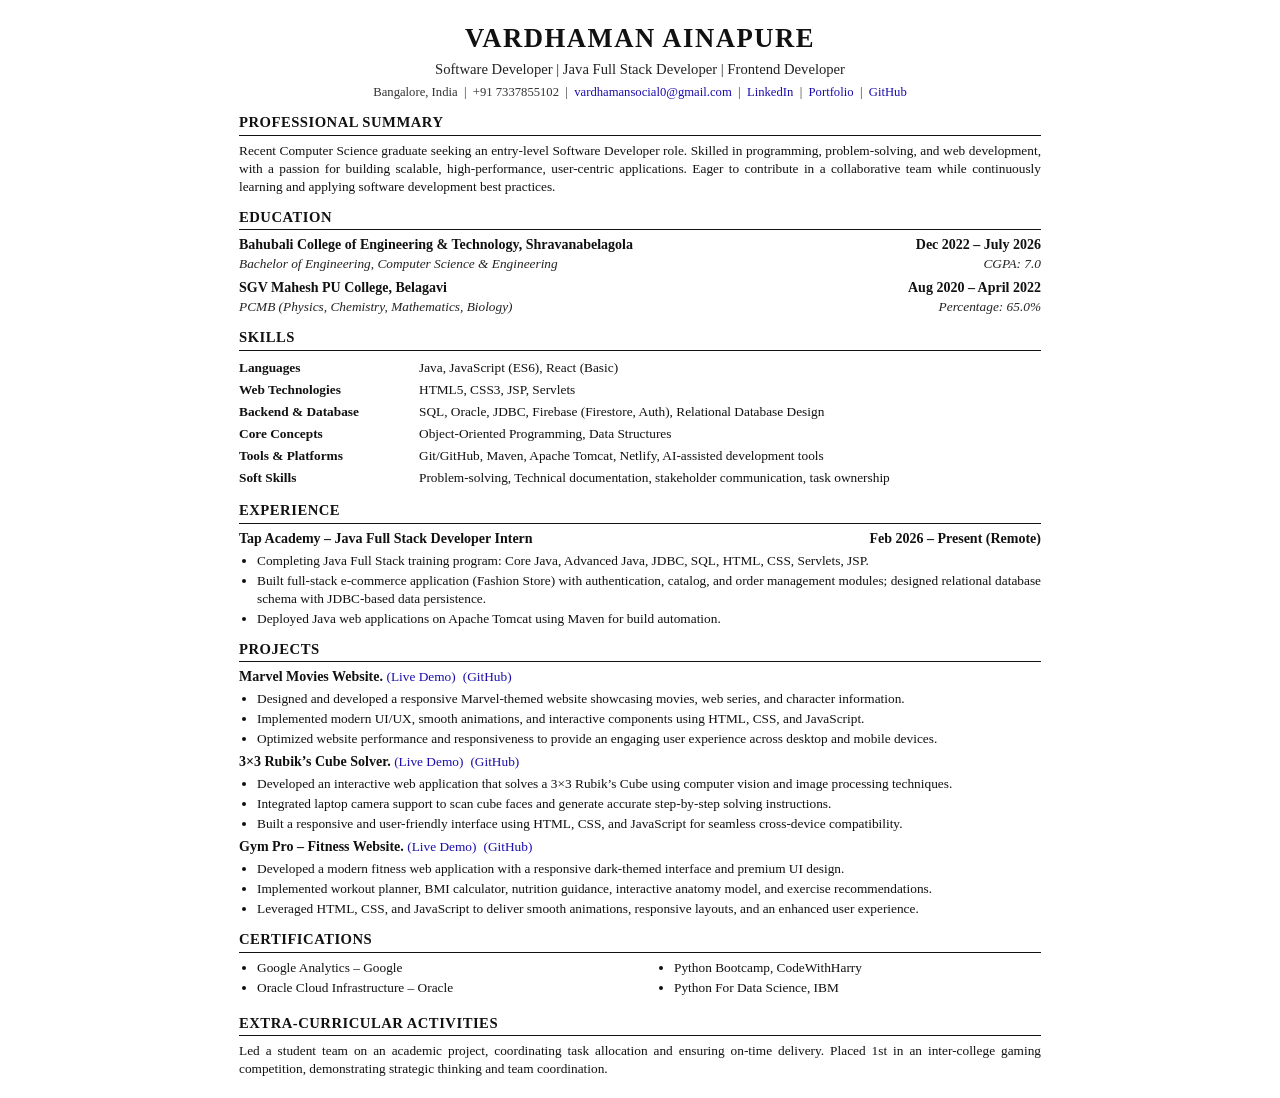
<file: resume.html>
<!DOCTYPE html>
<html lang="en">
<head>
  <meta charset="UTF-8">
  <meta name="viewport" content="width=device-width, initial-scale=1.0">
  <title>Vardhaman Ainapure - Resume</title>
  <style>
    @page {
      size: A4;
      margin: 18mm 18mm 18mm 18mm;
    }
    * {
      box-sizing: border-box;
      margin: 0;
      padding: 0;
      -webkit-tap-highlight-color: transparent;
    }
    body {
      font-family: 'Times New Roman', Times, serif;
      color: #111;
      line-height: 1.35;
      font-size: 10.5pt;
      background: #fff;
      padding: 20px 24px;
      max-width: 850px;
      margin: 0 auto;
    }
    @media (max-width: 600px) {
      body {
        padding: 16px 14px;
        font-size: 10pt;
      }
      .entry-header, .entry-sub {
        flex-direction: column;
        gap: 2px;
      }
      .skills-table td {
        display: block;
        width: 100% !important;
      }
      .skill-cat {
        margin-top: 6px;
      }
    }
    .header {
      text-align: center;
      margin-bottom: 12px;
    }
    .name {
      font-size: 20pt;
      font-weight: 700;
      letter-spacing: 1.5px;
      text-transform: uppercase;
      margin-bottom: 4px;
    }
    .roles {
      font-size: 11pt;
      color: #222;
      margin-bottom: 4px;
    }
    .contact-row {
      font-size: 9.5pt;
      color: #333;
    }
    .contact-row a {
      color: #1a0dab;
      text-decoration: none;
    }
    .contact-row a:hover {
      text-decoration: underline;
    }
    .sec-title {
      font-size: 11pt;
      font-weight: bold;
      text-transform: uppercase;
      letter-spacing: 0.5px;
      border-bottom: 1px solid #111;
      padding-bottom: 2px;
      margin-top: 12px;
      margin-bottom: 6px;
    }
    .summary-text {
      text-align: justify;
      font-size: 10pt;
      line-height: 1.35;
    }
    .entry-header {
      display: flex;
      justify-content: space-between;
      font-weight: bold;
      font-size: 10.5pt;
      margin-top: 4px;
    }
    .entry-sub {
      display: flex;
      justify-content: space-between;
      font-style: italic;
      font-size: 10pt;
      color: #222;
      margin-bottom: 2px;
    }
    .skills-table {
      width: 100%;
      font-size: 10pt;
      border-collapse: collapse;
    }
    .skills-table td {
      padding: 2px 0;
      vertical-align: top;
    }
    .skill-cat {
      font-weight: bold;
      width: 180px;
    }
    ul.bullet-list {
      margin-left: 18px;
      margin-top: 3px;
      margin-bottom: 5px;
    }
    ul.bullet-list li {
      font-size: 10pt;
      line-height: 1.35;
      margin-bottom: 2px;
      text-align: justify;
    }
    .proj-name {
      font-weight: bold;
      font-size: 10.5pt;
      margin-top: 5px;
    }
    .proj-name a {
      color: #1a0dab;
      text-decoration: none;
      font-weight: normal;
      font-size: 10pt;
    }
    .certs-grid {
      display: flex;
      flex-wrap: wrap;
      justify-content: space-between;
      margin-top: 4px;
    }
    .certs-col {
      width: 48%;
    }
    .certs-col ul {
      margin-left: 18px;
    }
    .certs-col li {
      font-size: 10pt;
      margin-bottom: 2px;
    }
    .extra-text {
      font-size: 10pt;
      text-align: justify;
      margin-top: 4px;
    }
    @media print {
      body {
        padding: 0;
      }
    }
  </style>
</head>
<body>

  <div class="header">
    <div class="name">VARDHAMAN AINAPURE</div>
    <div class="roles">Software Developer | Java Full Stack Developer | Frontend Developer</div>
    <div class="contact-row">
      Bangalore, India &nbsp;|&nbsp; 
      +91 7337855102 &nbsp;|&nbsp; 
      <a href="mailto:vardhamansocial0@gmail.com">vardhamansocial0@gmail.com</a> &nbsp;|&nbsp; 
      <a href="https://linkedin.com">LinkedIn</a> &nbsp;|&nbsp; 
      <a href="https://vardhaman.netlify.app">Portfolio</a> &nbsp;|&nbsp; 
      <a href="https://github.com/vardhaaman123">GitHub</a>
    </div>
  </div>

  <div class="sec-title">PROFESSIONAL SUMMARY</div>
  <p class="summary-text">
    Recent Computer Science graduate seeking an entry-level Software Developer role. Skilled in programming, problem-solving, and web development, with a passion for building scalable, high-performance, user-centric applications. Eager to contribute in a collaborative team while continuously learning and applying software development best practices.
  </p>

  <div class="sec-title">EDUCATION</div>
  <div class="entry-header">
    <span>Bahubali College of Engineering &amp; Technology, Shravanabelagola</span>
    <span>Dec 2022 &ndash; July 2026</span>
  </div>
  <div class="entry-sub">
    <span>Bachelor of Engineering, Computer Science &amp; Engineering</span>
    <span>CGPA: 7.0</span>
  </div>

  <div class="entry-header" style="margin-top: 6px;">
    <span>SGV Mahesh PU College, Belagavi</span>
    <span>Aug 2020 &ndash; April 2022</span>
  </div>
  <div class="entry-sub">
    <span>PCMB (Physics, Chemistry, Mathematics, Biology)</span>
    <span>Percentage: 65.0%</span>
  </div>

  <div class="sec-title">SKILLS</div>
  <table class="skills-table">
    <tr>
      <td class="skill-cat">Languages</td>
      <td>Java, JavaScript (ES6), React (Basic)</td>
    </tr>
    <tr>
      <td class="skill-cat">Web Technologies</td>
      <td>HTML5, CSS3, JSP, Servlets</td>
    </tr>
    <tr>
      <td class="skill-cat">Backend &amp; Database</td>
      <td>SQL, Oracle, JDBC, Firebase (Firestore, Auth), Relational Database Design</td>
    </tr>
    <tr>
      <td class="skill-cat">Core Concepts</td>
      <td>Object-Oriented Programming, Data Structures</td>
    </tr>
    <tr>
      <td class="skill-cat">Tools &amp; Platforms</td>
      <td>Git/GitHub, Maven, Apache Tomcat, Netlify, AI-assisted development tools</td>
    </tr>
    <tr>
      <td class="skill-cat">Soft Skills</td>
      <td>Problem-solving, Technical documentation, stakeholder communication, task ownership</td>
    </tr>
  </table>

  <div class="sec-title">EXPERIENCE</div>
  <div class="entry-header">
    <span>Tap Academy &ndash; Java Full Stack Developer Intern</span>
    <span>Feb 2026 &ndash; Present (Remote)</span>
  </div>
  <ul class="bullet-list">
    <li>Completing Java Full Stack training program: Core Java, Advanced Java, JDBC, SQL, HTML, CSS, Servlets, JSP.</li>
    <li>Built full-stack e-commerce application (Fashion Store) with authentication, catalog, and order management modules; designed relational database schema with JDBC-based data persistence.</li>
    <li>Deployed Java web applications on Apache Tomcat using Maven for build automation.</li>
  </ul>

  <div class="sec-title">PROJECTS</div>
  
  <div class="proj-name">
    Marvel Movies Website. <a href="https://marvel-studio.netlify.app/" target="_blank">(Live Demo)</a> &nbsp;<a href="https://github.com/vardhaaman123/MarvelStudio" target="_blank">(GitHub)</a>
  </div>
  <ul class="bullet-list">
    <li>Designed and developed a responsive Marvel-themed website showcasing movies, web series, and character information.</li>
    <li>Implemented modern UI/UX, smooth animations, and interactive components using HTML, CSS, and JavaScript.</li>
    <li>Optimized website performance and responsiveness to provide an engaging user experience across desktop and mobile devices.</li>
  </ul>

  <div class="proj-name">
    3&times;3 Rubik&rsquo;s Cube Solver. <a href="https://astonishing-crostata-93b248.netlify.app/" target="_blank">(Live Demo)</a> &nbsp;<a href="https://github.com/vardhaaman123/ai-rubiks-cube-solver" target="_blank">(GitHub)</a>
  </div>
  <ul class="bullet-list">
    <li>Developed an interactive web application that solves a 3&times;3 Rubik&rsquo;s Cube using computer vision and image processing techniques.</li>
    <li>Integrated laptop camera support to scan cube faces and generate accurate step-by-step solving instructions.</li>
    <li>Built a responsive and user-friendly interface using HTML, CSS, and JavaScript for seamless cross-device compatibility.</li>
  </ul>

  <div class="proj-name">
    Gym Pro &ndash; Fitness Website. <a href="https://body-build.netlify.app/" target="_blank">(Live Demo)</a> &nbsp;<a href="https://github.com/vardhaaman123/gym-pro" target="_blank">(GitHub)</a>
  </div>
  <ul class="bullet-list">
    <li>Developed a modern fitness web application with a responsive dark-themed interface and premium UI design.</li>
    <li>Implemented workout planner, BMI calculator, nutrition guidance, interactive anatomy model, and exercise recommendations.</li>
    <li>Leveraged HTML, CSS, and JavaScript to deliver smooth animations, responsive layouts, and an enhanced user experience.</li>
  </ul>

  <div class="sec-title">CERTIFICATIONS</div>
  <div class="certs-grid">
    <div class="certs-col">
      <ul class="bullet-list" style="margin-top: 0;">
        <li>Google Analytics &ndash; Google</li>
        <li>Oracle Cloud Infrastructure &ndash; Oracle</li>
      </ul>
    </div>
    <div class="certs-col">
      <ul class="bullet-list" style="margin-top: 0;">
        <li>Python Bootcamp, CodeWithHarry</li>
        <li>Python For Data Science, IBM</li>
      </ul>
    </div>
  </div>

  <div class="sec-title">EXTRA-CURRICULAR ACTIVITIES</div>
  <p class="extra-text">
    Led a student team on an academic project, coordinating task allocation and ensuring on-time delivery. Placed 1st in an inter-college gaming competition, demonstrating strategic thinking and team coordination.
  </p>

</body>
</html>
</file>
